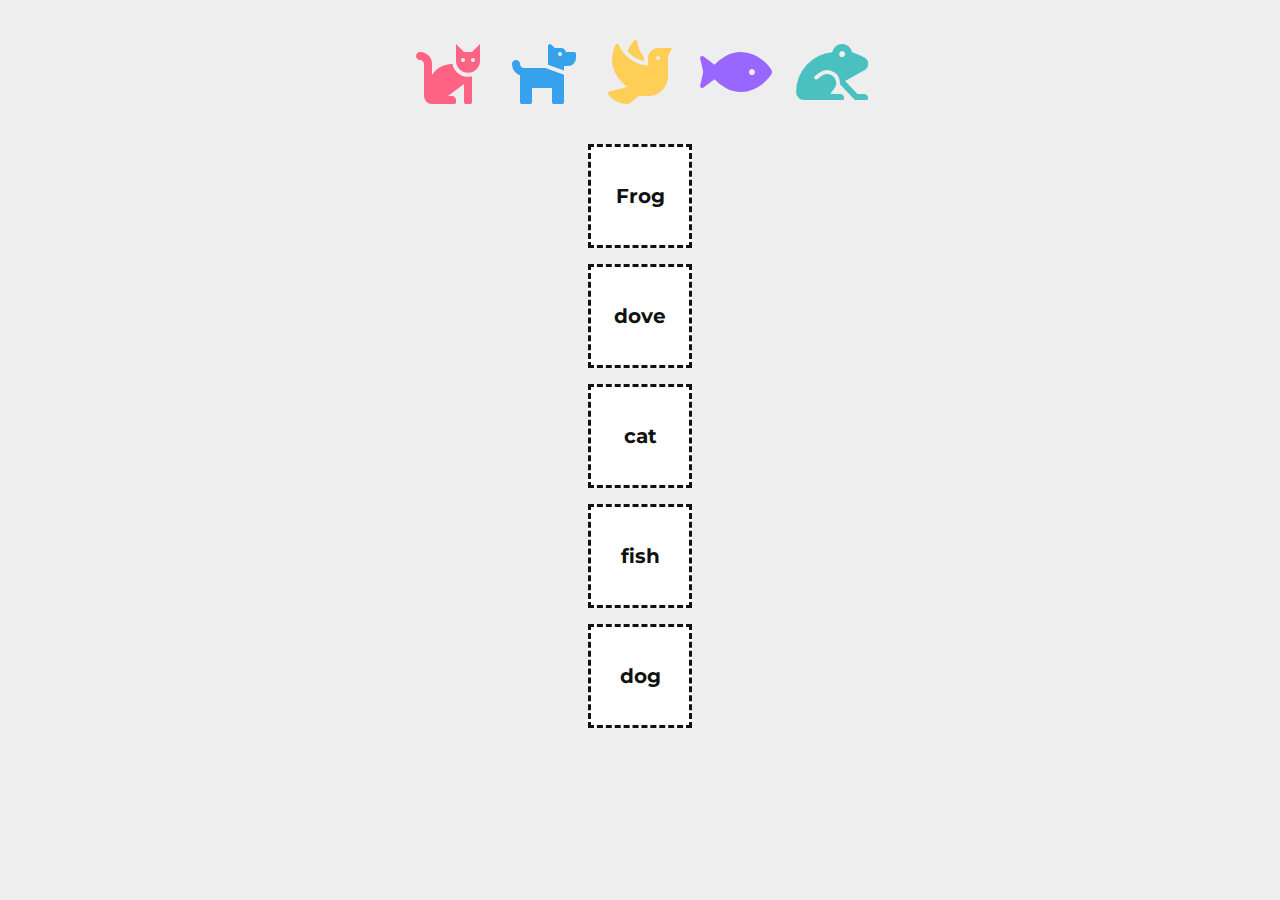
<file: Drag and drop 01/index.html>
<!-- reference from "https://www.youtube.com/watch?v=7HUCAYMylCQ" -->
<!DOCTYPE html>
<html lang="ko">

<head>
    <meta charset="UTF-8">
    <meta http-equiv="X-UA-Compatible" content="IE=edge">
    <meta name="viewport" content="width=device-width, initial-scale=1.0">
    <link rel="stylesheet" href="https://use.fontawesome.com/releases/v5.9.0/css/all.css">
    <link rel="stylesheet" href="css/style.css">
    <title>Drag And Drop</title>
    <script src="js/script.js" defer></script>
</head>

<body>
    <section class="draggable-elements">
        <i class="fas fa-cat draggable" draggable="true" style="color: #ff6384" id="cat"></i>
        <i class="fas fa-dog draggable" draggable="true" style="color: #36a2eb" id="dog"></i>
        <i class="fas fa-dove draggable" draggable="true" style="color: #ffce56" id="dove"></i>
        <i class="fas fa-fish draggable" draggable="true" style="color: #9966ff" id="fish"></i>
        <i class="fas fa-frog draggable" draggable="true" style="color: #4bc0c0" id="frog"></i>
    </section>

    <section class="droppable-elements">
        <div class="droppable" data-draggable-id="frog"><span>Frog</span></div>
        <div class="droppable" data-draggable-id="dove"><span>dove</span></div>
        <div class="droppable" data-draggable-id="cat"><span>cat</span></div>
        <div class="droppable" data-draggable-id="fish"><span>fish</span></div>
        <div class="droppable" data-draggable-id="dog"><span>dog</span></div>
    </section>
</body>

</html>
</file>
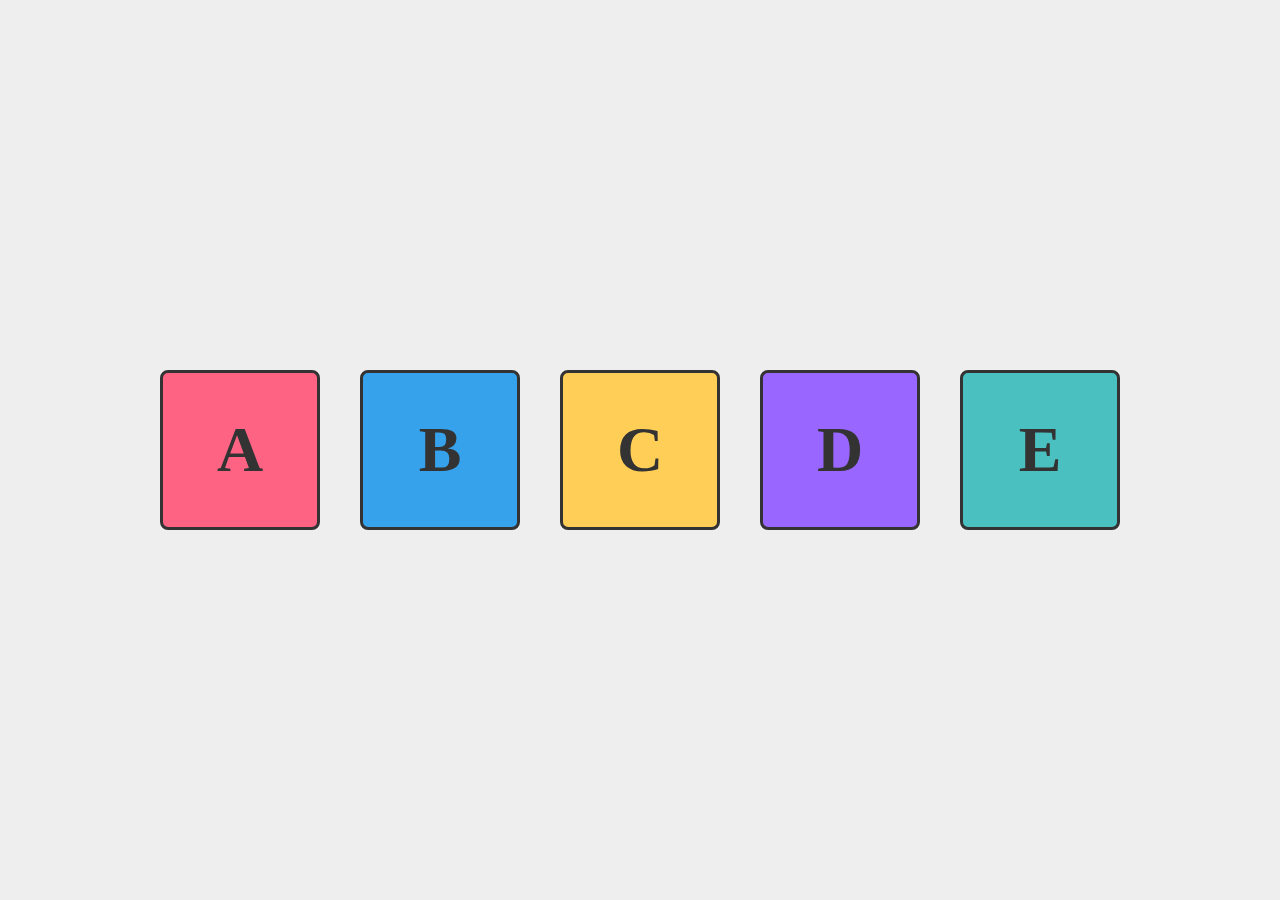
<file: Drag and drop item swap/index.html>
<!-- reference from "https://www.youtube.com/watch?v=7HUCAYMylCQ" -->
<!DOCTYPE html>
<html lang="en">
<head>
    <meta charset="UTF-8">
    <meta http-equiv="X-UA-Compatible" content="IE=edge">
    <meta name="viewport" content="width=device-width, initial-scale=1.0">
    <link rel="stylesheet" href="css/style.css">
    <script src="js/script.js" defer></script>
    <title>Drag and drop item swap</title>
</head>
<body>
    <div class="box" draggable="true" id="box-a"><span>A</span></div>
    <div class="box" draggable="true" id="box-b"><span>B</span></div>
    <div class="box" draggable="true" id="box-c"><span>C</span></div>
    <div class="box" draggable="true" id="box-d"><span>D</span></div>
    <div class="box" draggable="true" id="box-e"><span>E</span></div>
</body>
</html>
</file>
<file: Drag and drop 01/css/style.css>
/* reference from "https://www.youtube.com/watch?v=7HUCAYMylCQ" */
@import url("https://fonts.googleapis.com/css?family=Montserrat");

* {
  margin: 0;
  padding: 0;
  box-sizing: border-box;
}
body {
  font-family: "Montserrat", sans-serif;
  background-color: #eee;
  color: #111;
}

.draggable-elements {
  display: flex;
  justify-content: center;
  margin: 2rem;
}
.draggable {
  height: 5rem;
  width: 5rem;
  display: flex;
  align-items: center;
  justify-content: center;
  font-size: 4rem;
  margin: 0rem 0.5rem;
  cursor: move;
  transition: opacity 0.2s;
}
.draggable:hover {
  opacity: 0.5;
}
.droppable {
  height: 6.5rem;
  width: 6.5rem;
  margin: 1rem auto;
  display: flex;
  justify-content: center;
  align-items: center;
  flex-direction: column;
  text-align: center;
  font-size: 4rem;
  font-weight: bold;
  background-color: #fff;
  border: 3px dashed #111;
  transition: border-width 0.2s, transform 0.2s, background-color 0.4s;
}
.droppable span {
  font-size: 1.25rem;
  pointer-events: none; /* The element is never the target of pointer events */
}

/* Drag and Drop Related Styling */

.droppable.droppable-hover {
  /* background-color: #bee3f0; */
  border-width: 5px;
  transform: scale(1.1);
}
.droppable.dropped {
  border-style: solid;
  color: #fff;
}
.droppable.dropped span {
  font-size: 0.75rem;
  margin-top: 0.5rem;
}
.droppable.dropped i {
  pointer-events: none;
}
.draggable.dragged {
  user-select: none;
  opacity: 0.1;
  cursor: default;
}
.draggable.dragged:hover {
  opacity: 0.1;
}

@media (max-width: 600px) {
  html {
    font-size: 14px;
  }
  .draggable-elements {
    margin: 1.5rem;
  }
}
</file>
<file: Drag and drop item swap/css/style.css>
/* reference from "https://www.youtube.com/watch?v=7HUCAYMylCQ" */
* {
  margin: 0;
  padding: 0;
  box-sizing: border-box;
}

body {
  background-color: #eee;
  color: #333;
  height: 100vh;
  display: flex;
  justify-content: center;
  align-items: center;
}

#box-a {
  background-color: #ff6384;
}
#box-b {
  background-color: #36a2eb;
}
#box-c {
  background-color: #ffce56;
}
#box-d {
  background-color: #9966ff;
}
#box-e {
  background-color: #4bc0c0;
}

.box {
  width: 10rem;
  height: 10rem;
  border: 3px solid #333;
  border-radius: 0.5rem;
  margin: 1.25rem;
  display: flex;
  justify-content: center;
  align-items: center;
  text-align: center;
  font-size: 4rem;
  font-weight: bold;
  user-select: none; /* 드래그를 불가능하게 함 */
  cursor: move;
  transition: all 0.5s;
}

.box:hover {
  transform: scale(1.1);
}

.box span {
  pointer-events: none; /* 이벤트 전파 제거 */
}

.drag-start {
  opacity: 0.4;
}

.box:nth-child(odd).drag-start {
  transform: rotate(15deg) scale(0.75);
}

.box:nth-child(even).drag-start {
  transform: rotate(-15deg) scale(0.75);
}

.drag-enter {
  border-style: dashed;
}

.box:nth-child(odd).drag-enter {
  transform: rotate(15deg) scale(1.1);
}

.box:nth-child(even).drag-enter {
  transform: rotate(-15deg) scale(1.1);
}

@media (max-width: 600px) {
  html {
    font-size: 14px;
  }
  .box {
    width: 4rem;
    height: 4rem;
    font-size: 2rem;
    margin: 0.5rem;
  }
}
</file>
